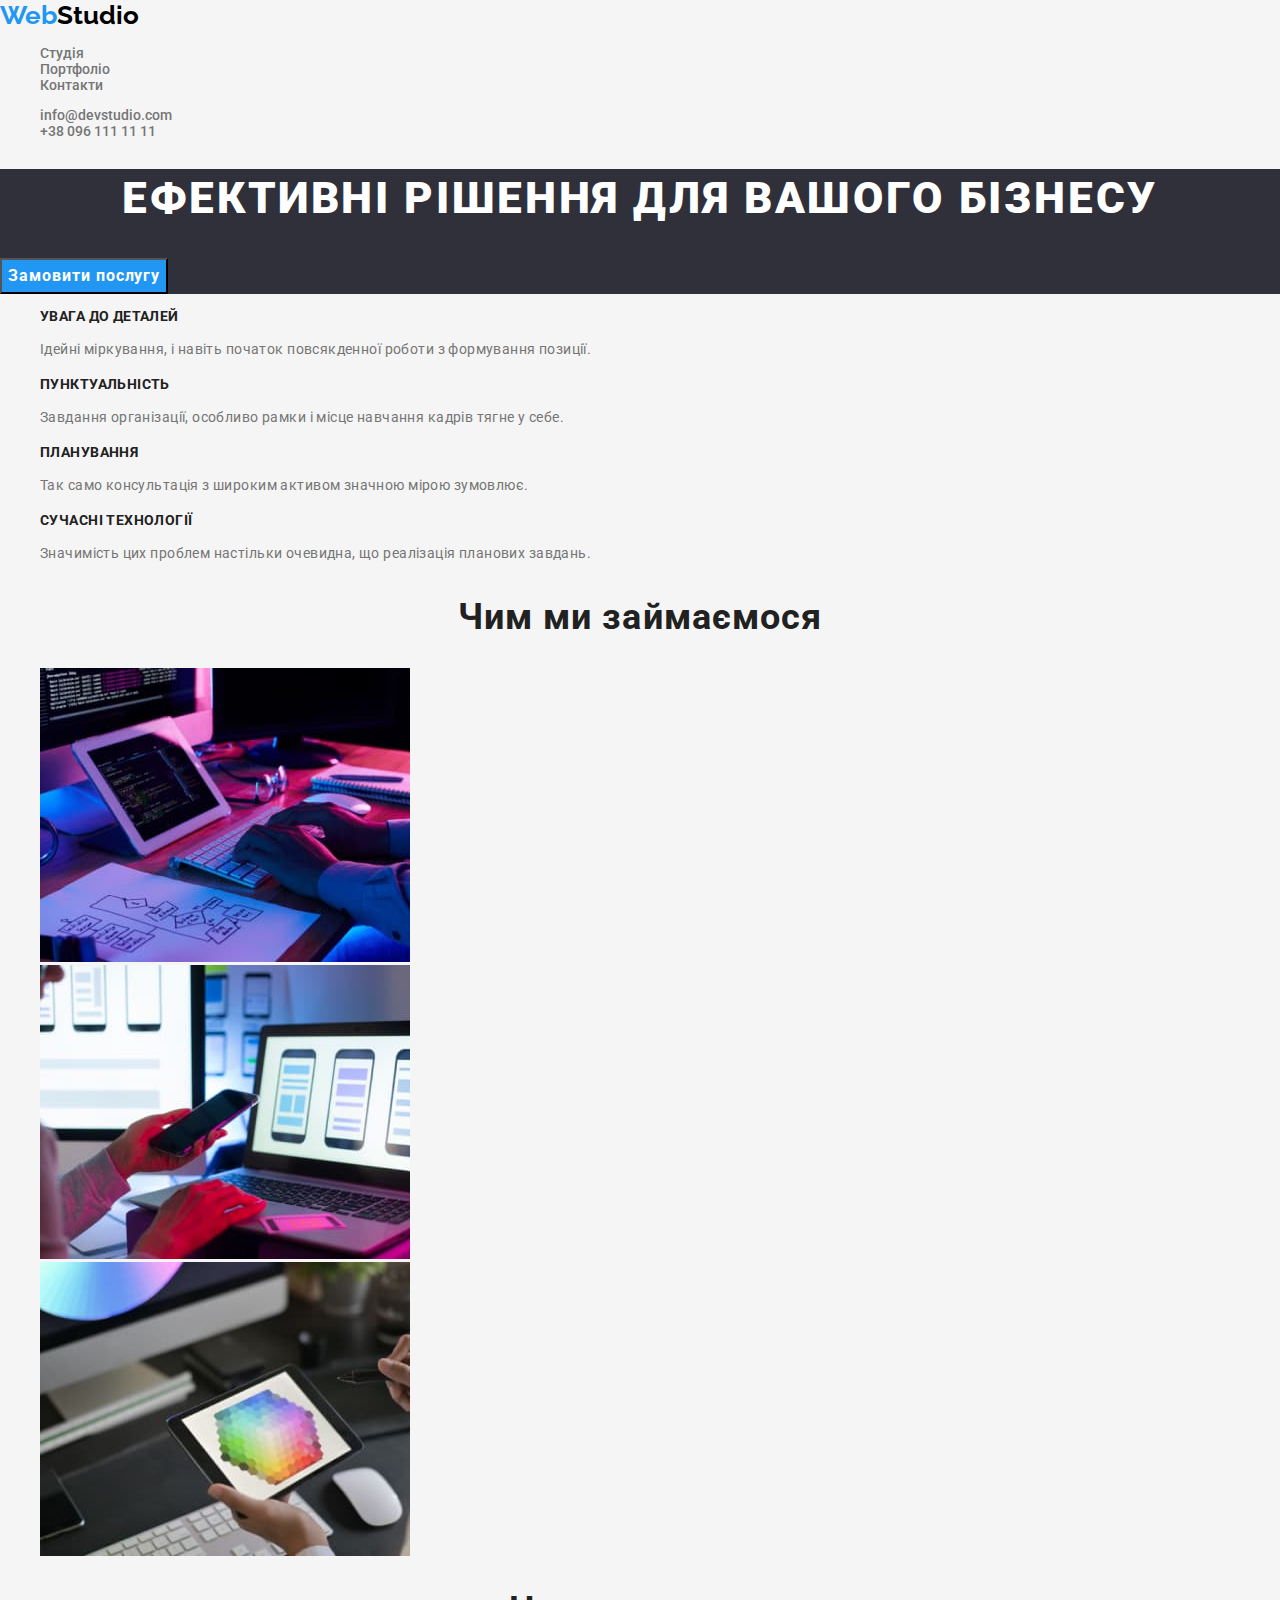
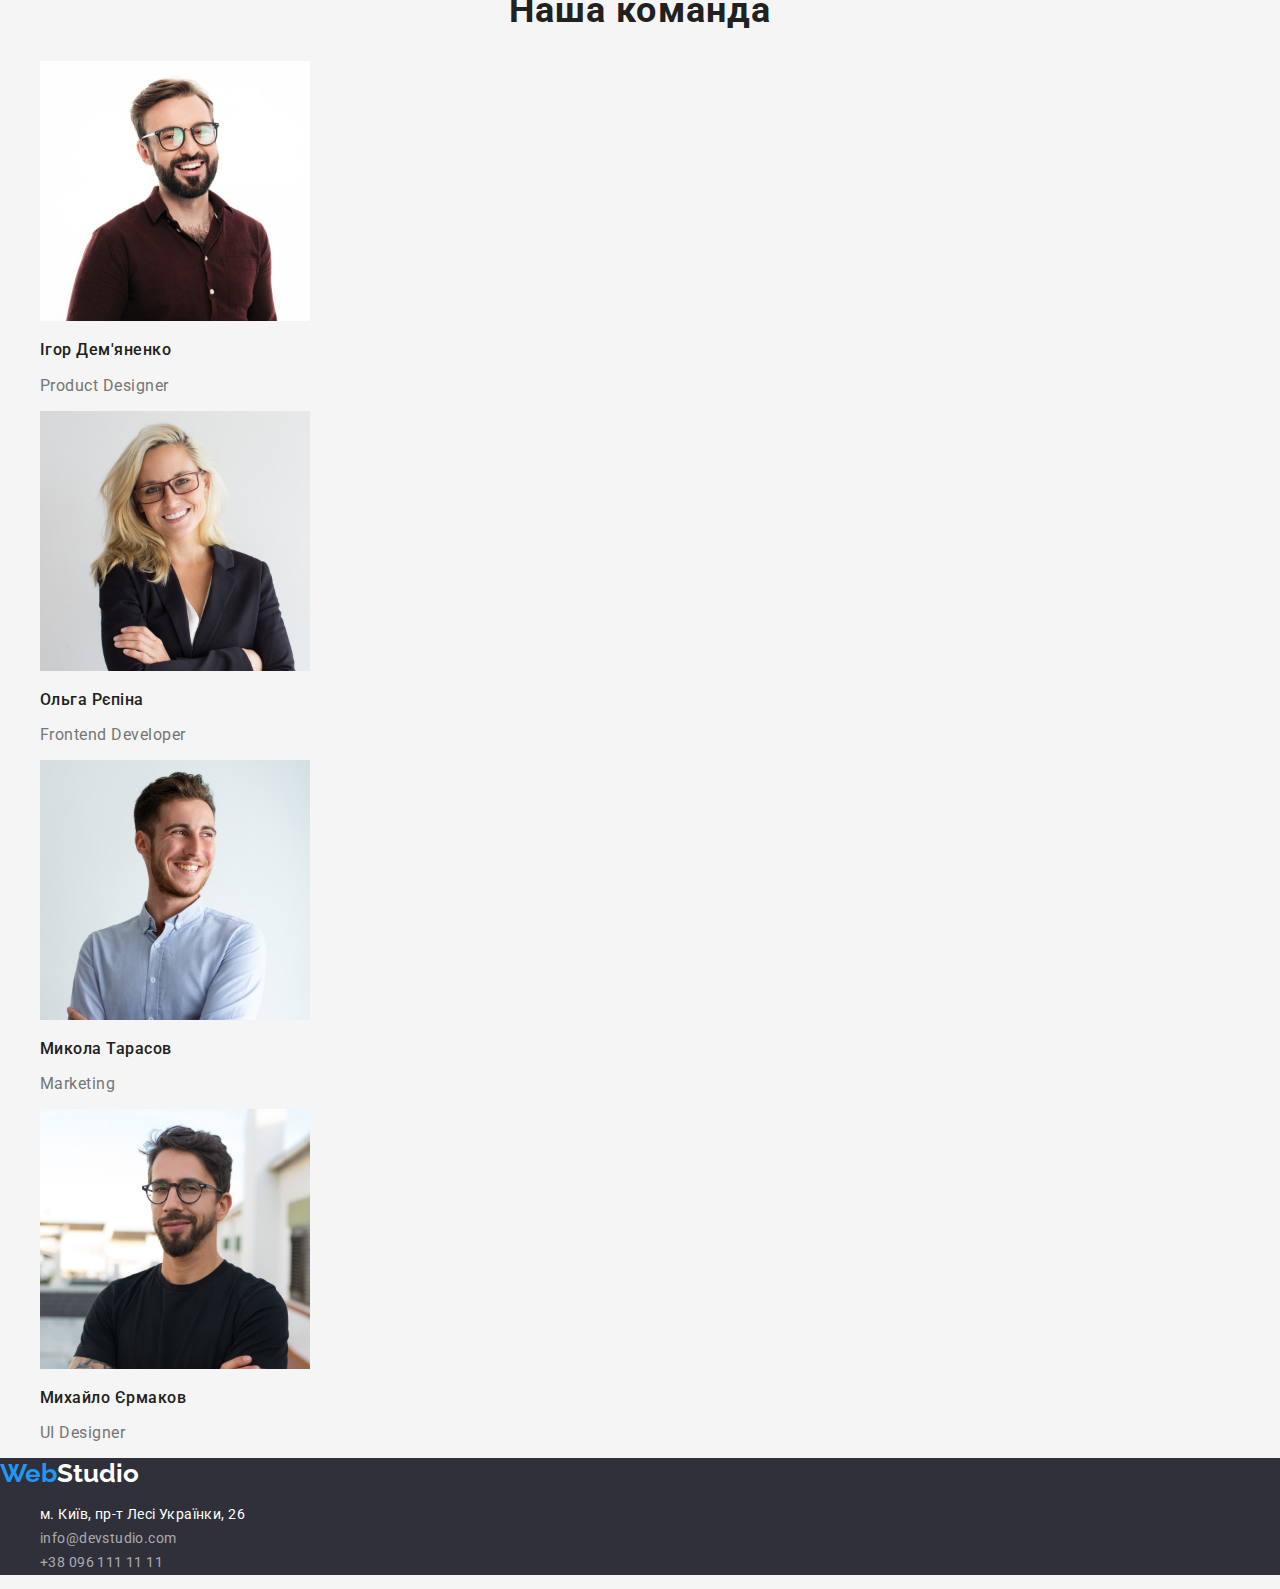
<file: index.html>
<!DOCTYPE html>
<html lang="uk">
<head>
    <meta charset="UTF-8">
    <meta http-equiv="X-UA-Compatible" content="IE=edge">
    <meta name="viewport" content="width=device-width, initial-scale=1.0">
    <link href="https://fonts.googleapis.com/css2?family=Montserrat:wght@400;700&family=Raleway:wght@700&family=Roboto:wght@400;500;700;900&display=swap" rel="stylesheet">
    <link rel="stylesheet" href="https://cdnjs.cloudflare.com/ajax/libs/modern-normalize/1.1.0/modern-normalize.min.css">
    <link rel="stylesheet" href="./css/styles.css">
    <title>WebStudio</title>
</head>
<body>
    <header>
        <nav>
        <a class="logo-type" href="/"><span class="logo">Web</span>Studio</a>
        <ul>
            <li><a class="link" href="./index.html">Студія</a></li>
            <li><a class="link" href="./portfolio.html">Портфоліо</a></li>
            <li><a class="link" href="#">Контакти</a></li>
        </ul>
        </nav>
        <ul>
            <li><a class="link" href="mailto:info@devstudio.com">info@devstudio.com</a></li>
            <li><a class="link" href="tel:+380961111111">+38 096 111 11 11</a></li>
        </ul>
    </header>
    <main>
        <section class="section">
            <h1 class="section-caption">Ефективні рішення для вашого бізнесу</h1>
            <button class= "buttons" type="button">Замовити послугу</button>
        </section>
        <section>
            <h2 class="visually-hidden">Особливості</h2>
            <ul>
                <li>
                    <h3 class="title">Увага до деталей</h3>
                    <p class="title-item">Ідейні міркування, і навіть початок повсякденної роботи з формування позиції.</p>
                </li>
                <li>
                    <h3 class="title">Пунктуальність</h3>
                    <p class="title-item">Завдання організації, особливо рамки і місце навчання кадрів тягне у себе.</p>
                </li>
                <li>
                    <h3 class="title">Планування</h3>
                    <p class="title-item">Так само консультація з широким активом значною мірою зумовлює.</p>
                </li>
                <li>
                    <h3 class="title">Сучасні технології</h3>
                    <p class="title-item">Значимість цих проблем настільки очевидна, що реалізація планових завдань.</p>
                </li>
            </ul>
        </section>
        <section>
            <h2 class="subject">Чим ми займаємося</h2>
            <ul>
                <li>
                    <img src="./images/box1.jpg" alt="Пишемо код за комп'ютером" width="370" >  
                </li>  
                <li>
                    <img src="./images/box2.jpg" alt="Працюємо за комп'ютером" width="370" >  
                </li>   
                <li>
                    <img src="./images/box3.jpg" alt="Працюємо за планшетом" width="370">
                </li>
            </ul>
        </section>
        <section>
            <h2 class="subject">Наша команда</h2>
            <ul>
                <li>
                    <img src="./images/img.jpg" alt="Фото Ігоря Дем'яненко" width="270">
                    <h3 class="name">Ігор Дем'яненко</h3>
                    <p class="desc" lang="en">Product Designer</p>
                </li>
                <li>
                    <img src="./images/img1.jpg" alt="Фото Ольги Рєпіної" width="270">
                    <h3 class="name">Ольга Рєпіна</h3>
                    <p class="desc" lang="en">Frontend Developer</p>
                </li>
                <li>
                    <img src="./images/img2.jpg" alt="Фото Миколи Тарасова" width="270">
                    <h3 class="name">Микола Тарасов</h3>
                    <p class="desc" lang="en">Marketing</p>
                </li>
                <li>
                    <img src="./images/img3.jpg" alt="Фото Михайла Єрмакова" width="270">
                    <h3 class="name">Михайло Єрмаков</h3>
                    <p class="desc" lang="en">UI Designer</p>
                </li>
            </ul>
        </section>
    </main>
    <footer class="section">
        <a class="logo-type one" href="/"><span class="logo">Web</span>Studio</a>
        <address>
            <ul>
                <li>
                    <a class="list" href="https://goo.gl/maps/CPtrU1FHBa2aNyZL9" 
                    target="_blank" 
                    rel="noopener noreferrer nofollow">м. Київ, пр-т Лесі Українки, 26</a>
                </li>
                <li>
                    <a class="list item" href="mailto:info@devstudio.com">info@devstudio.com</a>
                </li>
                <li>
                    <a class="list item" href="tel:+380961111111">+38 096 111 11 11</a>
                </li>
            </ul>
        </address>
    </footer>
</body>
</html>
</file>
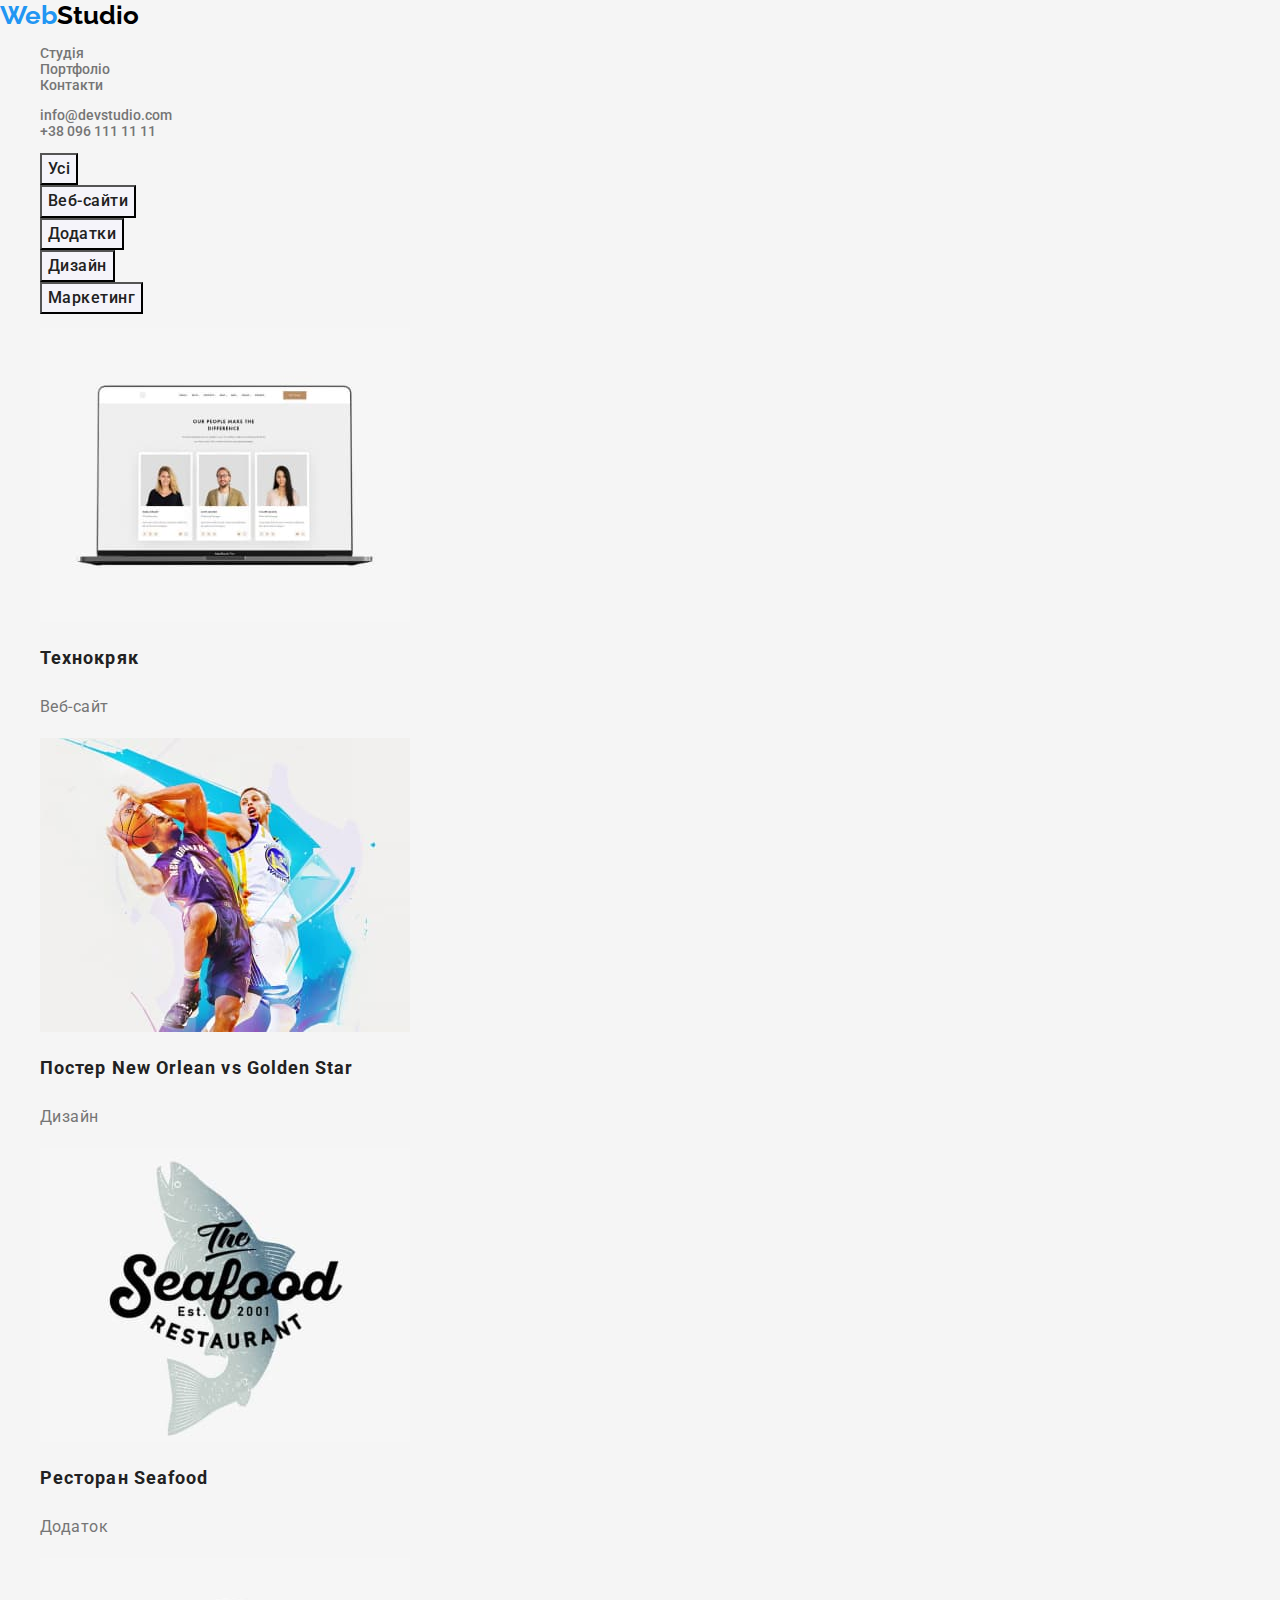
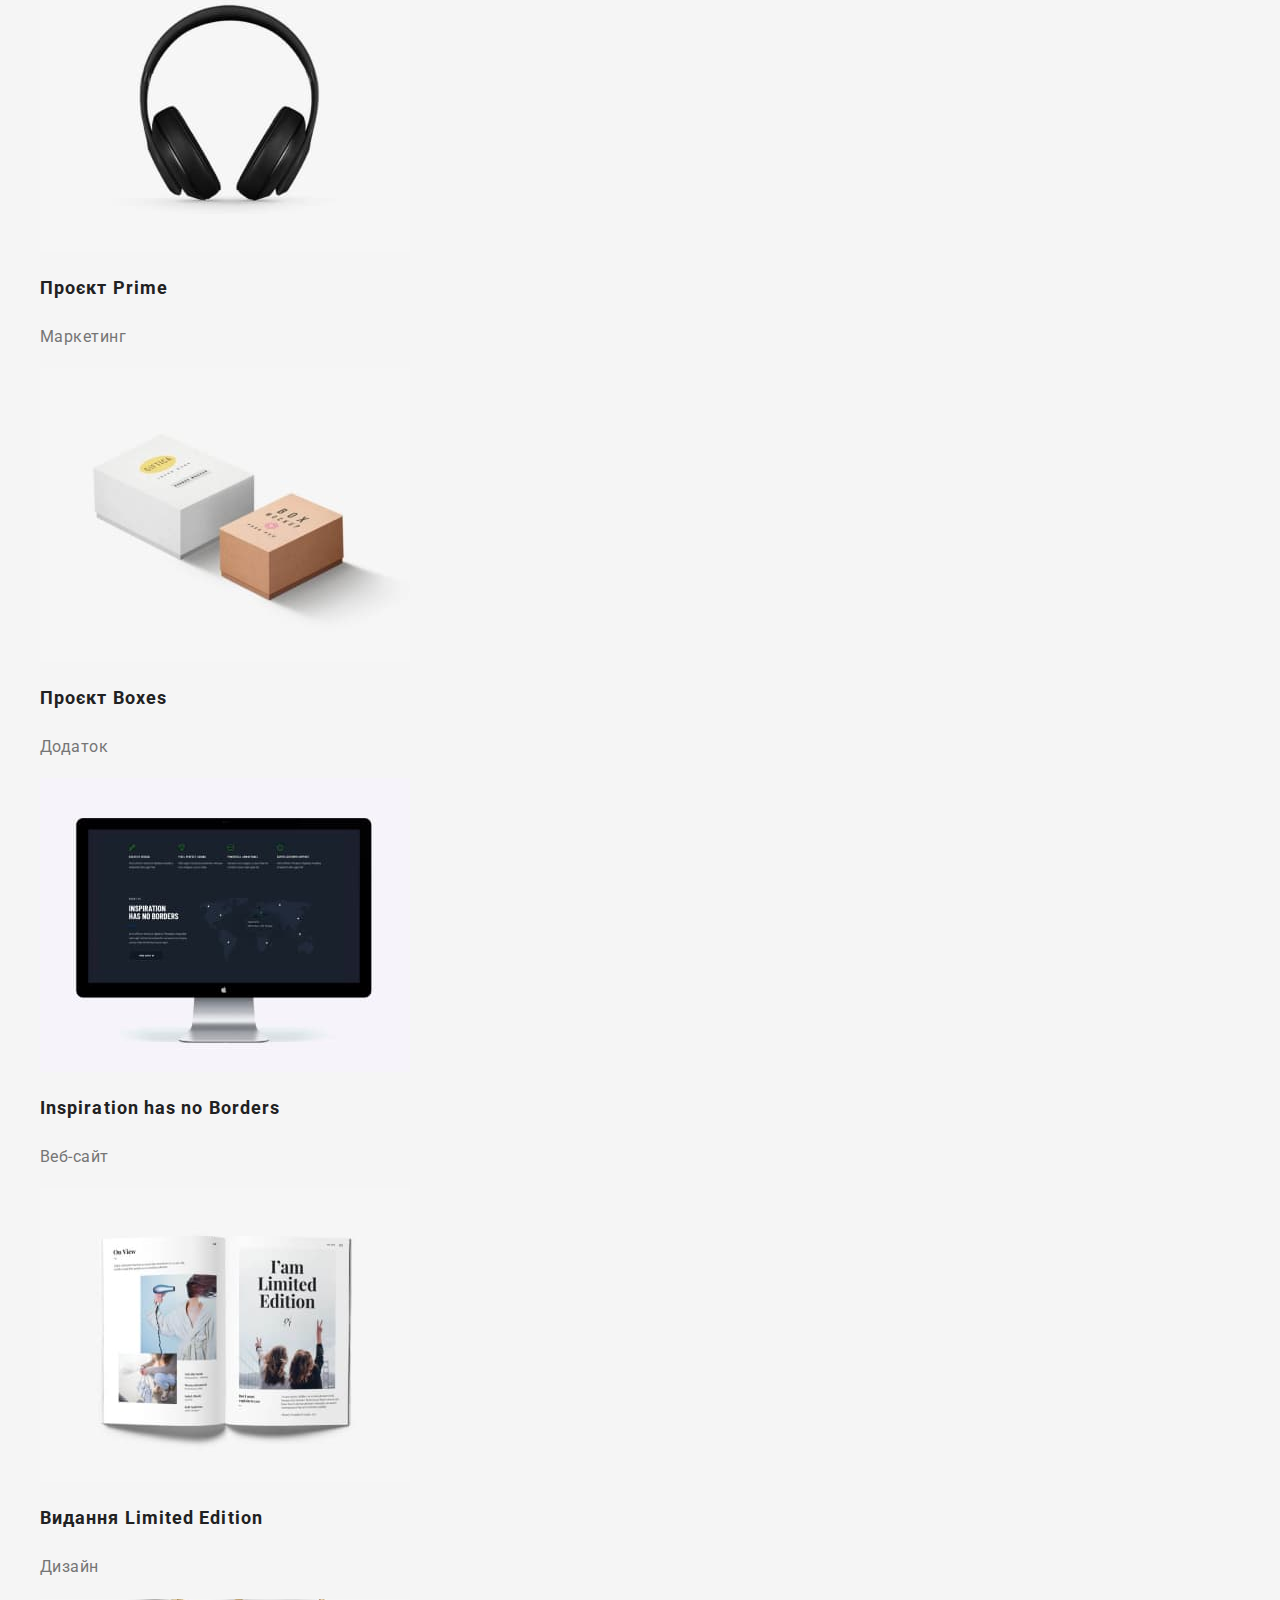
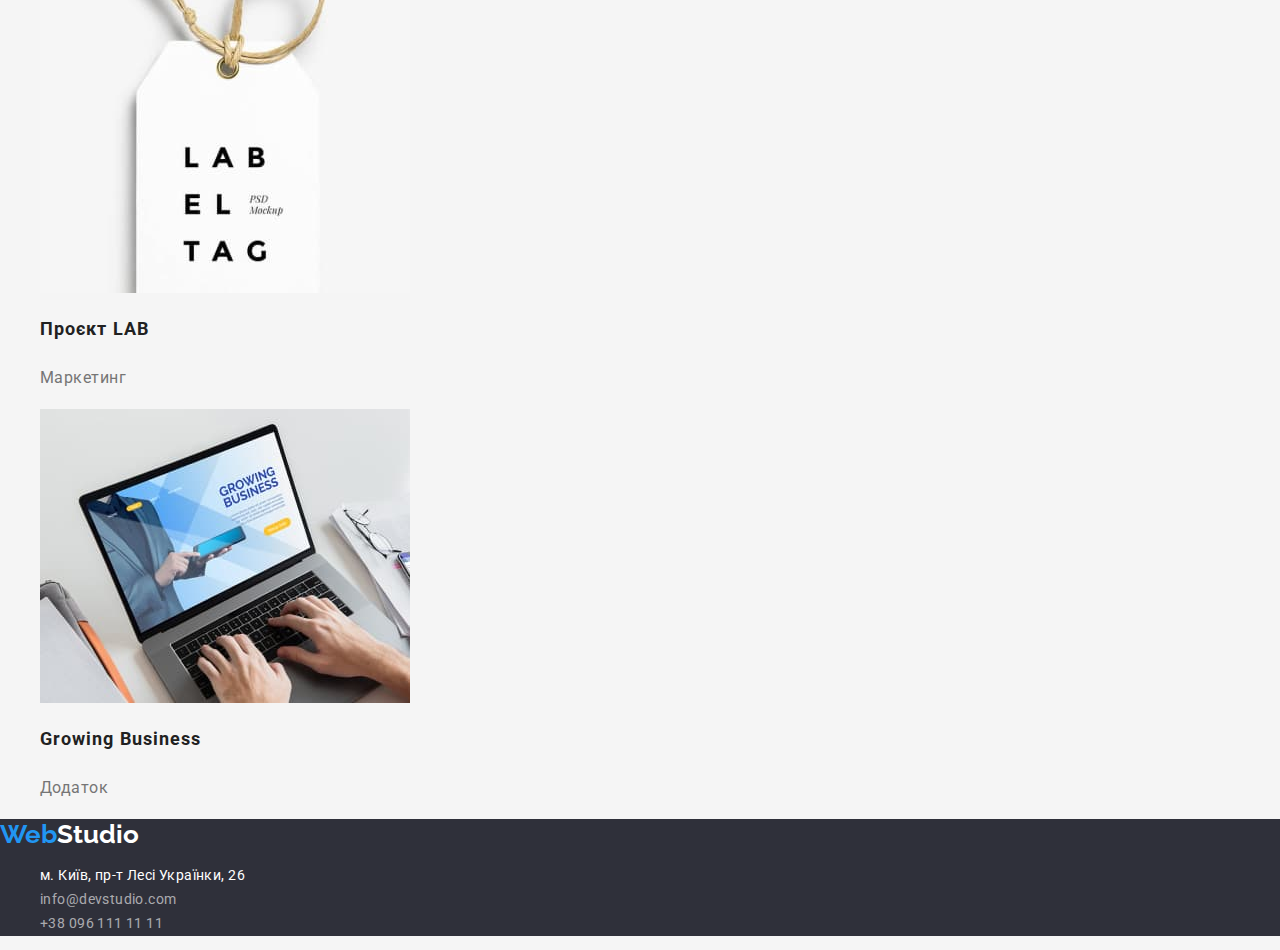
<file: portfolio.html>
<!DOCTYPE html>
<html lang="uk">
<head>
    <meta charset="UTF-8">
    <meta http-equiv="X-UA-Compatible" content="IE=edge">
    <meta name="viewport" content="width=device-width, initial-scale=1.0">
    <link href="https://fonts.googleapis.com/css2?family=Montserrat:wght@400;700&family=Raleway:wght@700&family=Roboto:wght@400;500;700;900&display=swap" rel="stylesheet">
    <link rel="stylesheet" href="https://cdnjs.cloudflare.com/ajax/libs/modern-normalize/1.1.0/modern-normalize.min.css">
    <link rel="stylesheet" href="./css/styles.css">
    <title>WebStudio</title>
</head>
<body>
    <header>
        <nav>
        <a class="logo-type" href="/"><span class="logo">Web</span>Studio</a>
        <ul>
            <li><a class="link" href="./index.html">Студія</a></li>
            <li><a class="link" href="./portfolio.html">Портфоліо</a></li>
            <li><a class="link" href="#">Контакти</a></li>
        </ul>
        </nav>
        <ul>
            <li><a class="link" href="mailto:info@devstudio.com">info@devstudio.com</a></li>
            <li><a class="link" href="tel:+380961111111">+38 096 111 11 11</a></li>
        </ul>
    </header>
    <main>
        <section>
            <h1 class="visually-hidden">Наші проекти</h1>
            <ul>
                <li><button class="list-button"type="button">Усі</button></li>
                <li><button class="list-button"type="button">Веб-сайти</button></li>
                <li><button class="list-button"type="button">Додатки</button></li>
                <li><button class="list-button"type="button">Дизайн</button></li>
                <li><button class="list-button"type="button">Маркетинг</button></li>
            </ul>
            <ul>
                <li>
                    <img src="./images/tehnokryak.jpg" alt="Команда веб-сайту" width="370">
                    <h2 class="heading">Технокряк</h2>
                    <p class="subtitle">Веб-сайт</p>
                </li>
                <li>
                    <img src="./images/orlean.jpg" alt="Два чоловіка грають у баскетбол" width="370">
                    <h2 class="heading">Постер New Orlean vs Golden Star</h2>
                    <p class="subtitle">Дизайн</p>
                </li>
                <li>
                    <img src="./images/seafood.jpg" alt="Логотип ресторану Seafood" width="370">
                    <h2 class="heading">Ресторан Seafood</h2>
                    <p class="subtitle">Додаток</p>
                </li>
                <li>
                    <img src="./images/prime.jpg" alt="Навушники" width="370">
                    <h2 class="heading">Проєкт Prime</h2>
                    <p class="subtitle">Маркетинг</p>
                </li>
                <li>
                    <img src="./images/Boxes.jpg" alt="Дві коробки" width="370">
                    <h2 class="heading">Проєкт Boxes</h2>
                    <p class="subtitle">Додаток</p>
                </li>
                <li>
                    <img src="./images/inspiration.jpg" alt="Монітор" width="370">
                    <h2 class="heading">Inspiration has no Borders</h2>
                    <p class="subtitle">Веб-сайт</p>
                </li>
                <li>
                    <img src="./images/limited.jpg" alt="Розкритий журнал" width="370">
                    <h2 class="heading">Видання Limited Edition</h2>
                    <p class="subtitle">Дизайн</p>
                </li>
                <li>
                    <img src="./images/lab.jpg" alt="Зображення ярлика" width="370">
                    <h2 class="heading">Проєкт LAB</h2>
                    <p class="subtitle">Маркетинг</p>
                </li>
                <li>
                    <img src="./images/business.jpg" alt="Робота за ноутбуком" width="370">
                    <h2 class="heading">Growing Business</h2>
                    <p class="subtitle">Додаток</p>
                </li>
            </ul>
            
        </section>
        
    </main>
    <footer class="section">
        <a class="logo-type one" href="/"><span class="logo">Web</span>Studio</a>
        <address>
            <ul>
                <li>
                    <a class="list" href="https://goo.gl/maps/CPtrU1FHBa2aNyZL9" 
                    target="_blank" 
                    rel="noopener noreferrer nofollow">м. Київ, пр-т Лесі Українки, 26</a>
                </li>
                <li>
                    <a class="list item" href="mailto:info@devstudio.com">info@devstudio.com</a>
                </li>
                <li>
                    <a class="list item" href="tel:+380961111111">+38 096 111 11 11</a>
                </li>
            </ul>
        </address>
    </footer>
</body>
</html>
</file>
<file: css/styles.css>
:root{
    --color-primery: #212121;
    --color-secondary: #757575;
    --color-brend: #2196f3;
    --color-accent:#ffffff;
    --background-primery: #f5f5f5;
}

body{
    color: var(--color-primery);
    font-family: "Roboto", sans-serif;
    font-size: 14px;
    background-color: var(--background-primery);
    }

li {
    list-style: none;
}

/* header */

.logo-type{
    color: #000000;
    font-family: 'Raleway',sans-serif;
    font-weight: 700;
    font-size: 26px;
    line-height: 1.19;
    text-decoration: none;
}

.logo{
  color: var(--color-brend);
  text-decoration: none;
}

.link{
    color: var(--color-secondary);
    font-weight: 500;
    text-decoration: none;
}

.link:hover, .link:focus{
    color: var(--color-brend);
}

/* main */

.section{
    background: #2f303a;
}
.section-caption{
    color: var(--color-accent);
    font-weight: 900;
    font-size: 44px;
    line-height: 1.36;
    text-align: center;
    letter-spacing: 0.06em;
    text-transform: uppercase;
}
.buttons{
    color: var(--color-accent);
   background-color: var(--color-brend);
   font-family: "Roboto", sans-serif;
   font-weight: 700;
   font-size: 16px;
   line-height: 1.88;
   display: flex;
   align-items: center;
   text-align: center;
   letter-spacing: 0.06em;
}

.visually-hidden {
    position: absolute;
    white-space: nowrap;
    width: 1px;
    height: 1px;
    overflow: hidden;
    border: 0;
    padding: 0;
    clip: rect(0 0 0 0);
    clip-path: inset(50%);
    margin: -1px;
}

.title{
    font-weight: 700;
    text-transform: uppercase;
    font-size: 14px;
    letter-spacing: 0.03em;
}

.title-item{
    color: var(--color-secondary);
    font-weight: 400;
    font-size: 14px;
    line-height: 1.71;
    letter-spacing: 0.03em;
}

.subject{
    font-weight: 700;
    font-size: 36px;
    line-height: 1.17;
    text-align: center;
    letter-spacing: 0.03em;
}
.name{
    font-weight: 500;
    font-size: 16px;
    line-height: 1.19;
    letter-spacing: 0.03em;
}

.desc{
    font-size: 16px;
    line-height: 1.19;
    color: var(--color-secondary);
    letter-spacing: 0.03em;
}

/* footer */

.one{
    color: var(--color-accent);
}

.list{
    color: var(--color-accent);
    letter-spacing: 0.03em;
    font-style: normal;
    text-decoration: none;
    line-height: 1.71;
}

.item{
    color: rgba(255, 255, 255, 0.6);
}    

.list:hover,
.list:focus{
color: var(--color-brend);
}

/* Portfolio */

.list-button{
    color: var(--color-primery);
    background-color: #f5f4fa;
    font-weight: 500;
    font-size: 16px;
    line-height: 1.63;  
    letter-spacing: 0.03em;
    cursor: pointer;
    font-family: "Roboto", sans-serif;
}

.list-button:hover, 
.list-button:focus{
    color: var(--color-accent);
    background-color: #2196f3;
}

.heading{
    font-weight: 700;
    font-size: 18px;
    line-height: 2;
    letter-spacing: 0.06em;
}

.subtitle{
    font-size: 16px;
    line-height: 1.88;
    letter-spacing: 0.03em;
    color: var(--color-secondary);
}
</file>
